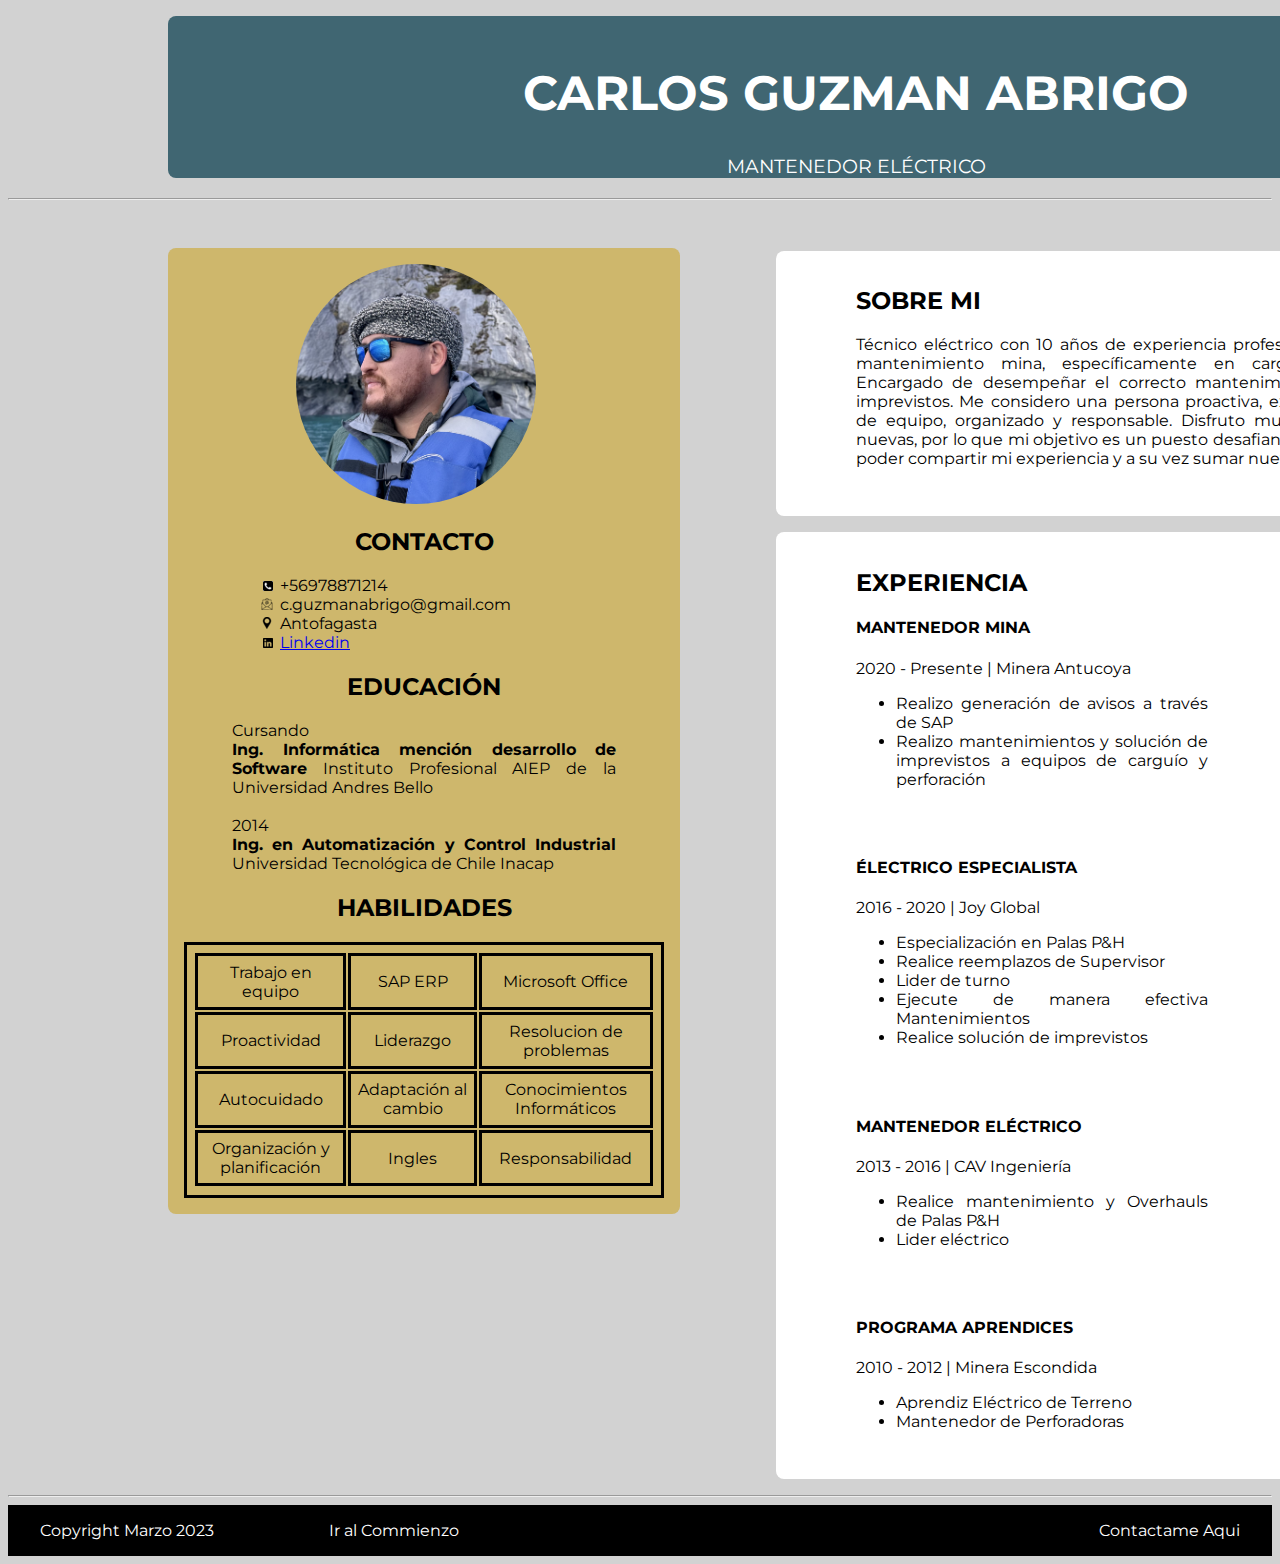
<file: assets/pages/curriculum/index.html>
<!DOCTYPE html>
<html>
<head>
    <meta http-equiv="Content-Type" content="text/html; charset=utf-8"/>
    <title>Curriculum Vitae</title>
    <link rel="preconnect" href="https://fonts.googleapis.com"> 
    <link rel="preconnect" href="https://fonts.gstatic.com" crossorigin> 
    <link href="https://fonts.googleapis.com/css2?family=Montserrat:ital,wght@0,700;1,400&display=swap" rel="stylesheet">
    <link rel="stylesheet" href="style.css"/>
</head>
<body>
   <header id="header">
        <h1>CARLOS GUZMAN ABRIGO</h1>
        <p>MANTENEDOR ELÉCTRICO</p>
   </header>
    <hr>
    <div class="containerpadre">
    <section class="informacion">
        <article>
            <img src="img/perfil.png"/>
        </article>
        <article>
            <h2>CONTACTO</h2>
            <ul>
                <li id="telefono">+56978871214</li>
                <li id="correo">c.guzmanabrigo@gmail.com</li>
                <li id="ubicacion">Antofagasta</li>
                <li id="linkedin"><a target="_blank" href="https://www.linkedin.com/in/carlos-guzman-37a7311b2/">Linkedin</a></li>
            </ul>
        </article>
        <article>
            <h2>EDUCACIÓN</h2>
            <p>Cursando<br>
            <b>Ing. Informática mención
            desarrollo de Software</b>
            Instituto Profesional AIEP de la
            Universidad Andres Bello<br><br>
            2014<br>
            <b>Ing. en Automatización
            y Control Industrial</b>
            Universidad Tecnológica
            de Chile Inacap</p>
        </article>
        <article>
            <h2>HABILIDADES</h2>
            <table>
                <tbody>
                    <tr>
                        <td>Trabajo en equipo</td>
                        <td>SAP ERP</td>
                        <td>Microsoft Office</td>
                    </tr>
                    <tr>
                        <td>Proactividad</td>
                        <td>Liderazgo</td>
                        <td>Resolucion de problemas</td>
                    </tr>
                    <tr>
                        <td>Autocuidado</td>
                        <td>Adaptación al cambio</td>
                        <td>Conocimientos Informáticos</td>
                    </tr>
                    <tr>
                        <td>Organización y planificación</td>
                        <td>Ingles</td>
                        <td>Responsabilidad</td>
                    </tr>
                </tbody>
            </table>
        </article>
    </section><br>
    <section class="container">
        <article>
            <h2>SOBRE MI</h2>
            <p id="detalle"> Técnico eléctrico con 10 años de experiencia profesional en equipos de 
            mantenimiento mina, específicamente en carguío y perforación.
            Encargado de desempeñar el correcto mantenimiento y solución de  
            imprevistos. Me considero una persona proactiva, excelente compañero
            de equipo, organizado y responsable. Disfruto mucho aprender cosas  
            nuevas, por lo que mi objetivo es un puesto desafiante y dinámico donde 
            poder compartir mi experiencia y a su vez sumar nuevos conocimientos.</p>
        </article>
    </section>
    <section class="container">
        <div class="experiencia">
        <h2>EXPERIENCIA</h2>
        <article>
            <h4>MANTENEDOR MINA</h4>
            <p> 2020 - Presente | Minera Antucoya </p>
                <ul>
                    <li>Realizo generación de avisos a través de SAP </li>
                    <li>Realizo mantenimientos y solución de imprevistos a equipos de carguío y perforación</li>
                </ul>
        </article>
        <article>
            <h4>ÉLECTRICO ESPECIALISTA</h4>
            <p> 2016 - 2020 | Joy Global </p>
                <ul>
                    <li>Especialización en Palas P&H </li>
                    <li>Realice reemplazos de Supervisor</li>
                    <li>Lider de turno </li>
                    <li>Ejecute de manera efectiva Mantenimientos</li>
                    <li>Realice solución de imprevistos</li>
                </ul>
        </article>
        <article>
            <h4>MANTENEDOR ELÉCTRICO</h4>
                <p> 2013 - 2016 | CAV Ingeniería</p>
                <ul>
                    <li>Realice mantenimiento y Overhauls de Palas P&H </li>
                    <li>Lider eléctrico</li>
                </ul>
        </article>
        <article>
            <h4>PROGRAMA APRENDICES</h4>
            <p> 2010 - 2012 | Minera Escondida </p>
                <ul>
                    <li>Aprendiz Eléctrico de Terreno</li>
                    <li>Mantenedor de Perforadoras</li>
                </ul>
        </article>
    </div>
    </section>
    </div>
    <hr>
    <footer>
        <section id="contactame">
            <a href="mailto:c.guzmanabrigo@gmail.com">Contactame Aqui</a>
        </section>
        <section id="comienzo">
            <a href="#header">Ir al Commienzo</a>
        </section>
        <p id="copy">Copyright Marzo 2023</p>
    </footer>
</body>
</html>
</file>
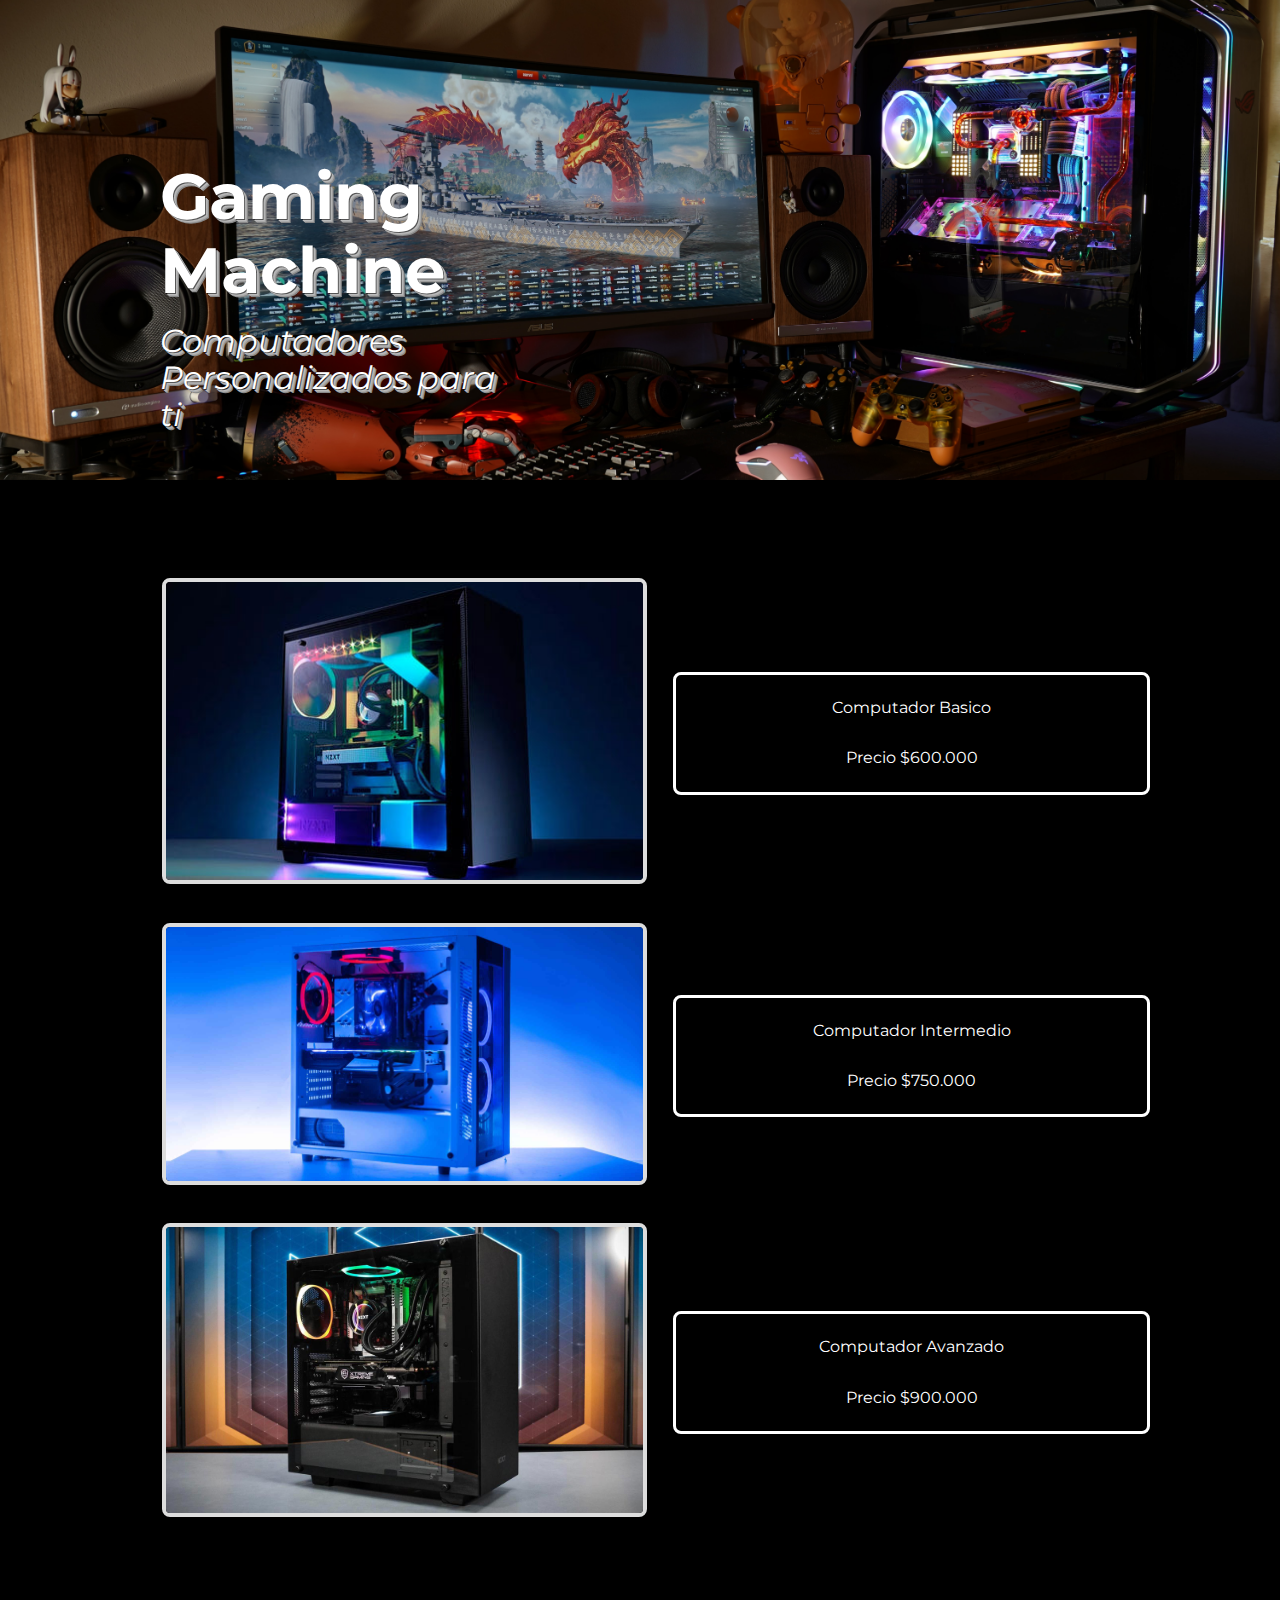
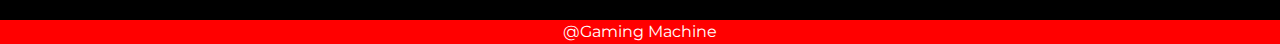
<file: assets/pages/Desafio 2/index.html>
<!DOCTYPE html>
<html lang="en">
<head>
    <meta charset="UTF-8">
    <meta http-equiv="X-UA-Compatible" content="IE=edge">
    <meta name="viewport" content="width=a, initial-scale=1.0">
    <title>Gaming Machine</title>
    <link rel="preconnect" href="https://fonts.googleapis.com"> 
    <link rel="preconnect" href="https://fonts.gstatic.com" crossorigin> 
    <link href="https://fonts.googleapis.com/css2?family=Montserrat:ital,wght@0,700;1,400&display=swap" rel="stylesheet">
    <link rel="stylesheet" href="asetts/css/normalize.css">
    <link rel="stylesheet" href="asetts/css/style.css">
</head>
<body>
    <header class="header">
        <h1 class="title">Gaming Machine</h1>
        <p>Computadores Personalizados para ti</p>
    </header>
    <main class="products">
        <table>
            <tbody>
                <tr>
                    <td>
                        <img src="asetts/imgs/pc-gamer-gama-baja.jpeg" alt="pc escritorio basico"/>
                    </td>
                    <td>
                        <div class="descriptions">
                            <p>Computador Basico</p>
                            <p>Precio $600.000</p>
                        </div>
                    </td>
                </tr>
                <tr>
                    <td>
                        <img src="asetts/imgs/PC-Gamer-gama-media.jpeg" alt="pc escritorio intermedio"/>
                    </td>
                    <td>
                        <div class="descriptions">
                            <p>Computador Intermedio</p>
                            <p>Precio $750.000</p>
                        </div>
                    </td>
                </tr>
                <tr>
                    <td>
                        <img src="asetts/imgs/pc-gamer-avanzada.jpeg" alt="pc escritorio avanzado"/>
                    </td>
                    <td>
                        <div class="descriptions">
                            <p>Computador Avanzado</p>
                            <p>Precio $900.000</p>
                        </div>
                    </td>
                </tr>
            </tbody>
        </table>
    </main>
    <footer class="footer">
        @Gaming Machine
    </footer>
</body>
</html>
</file>
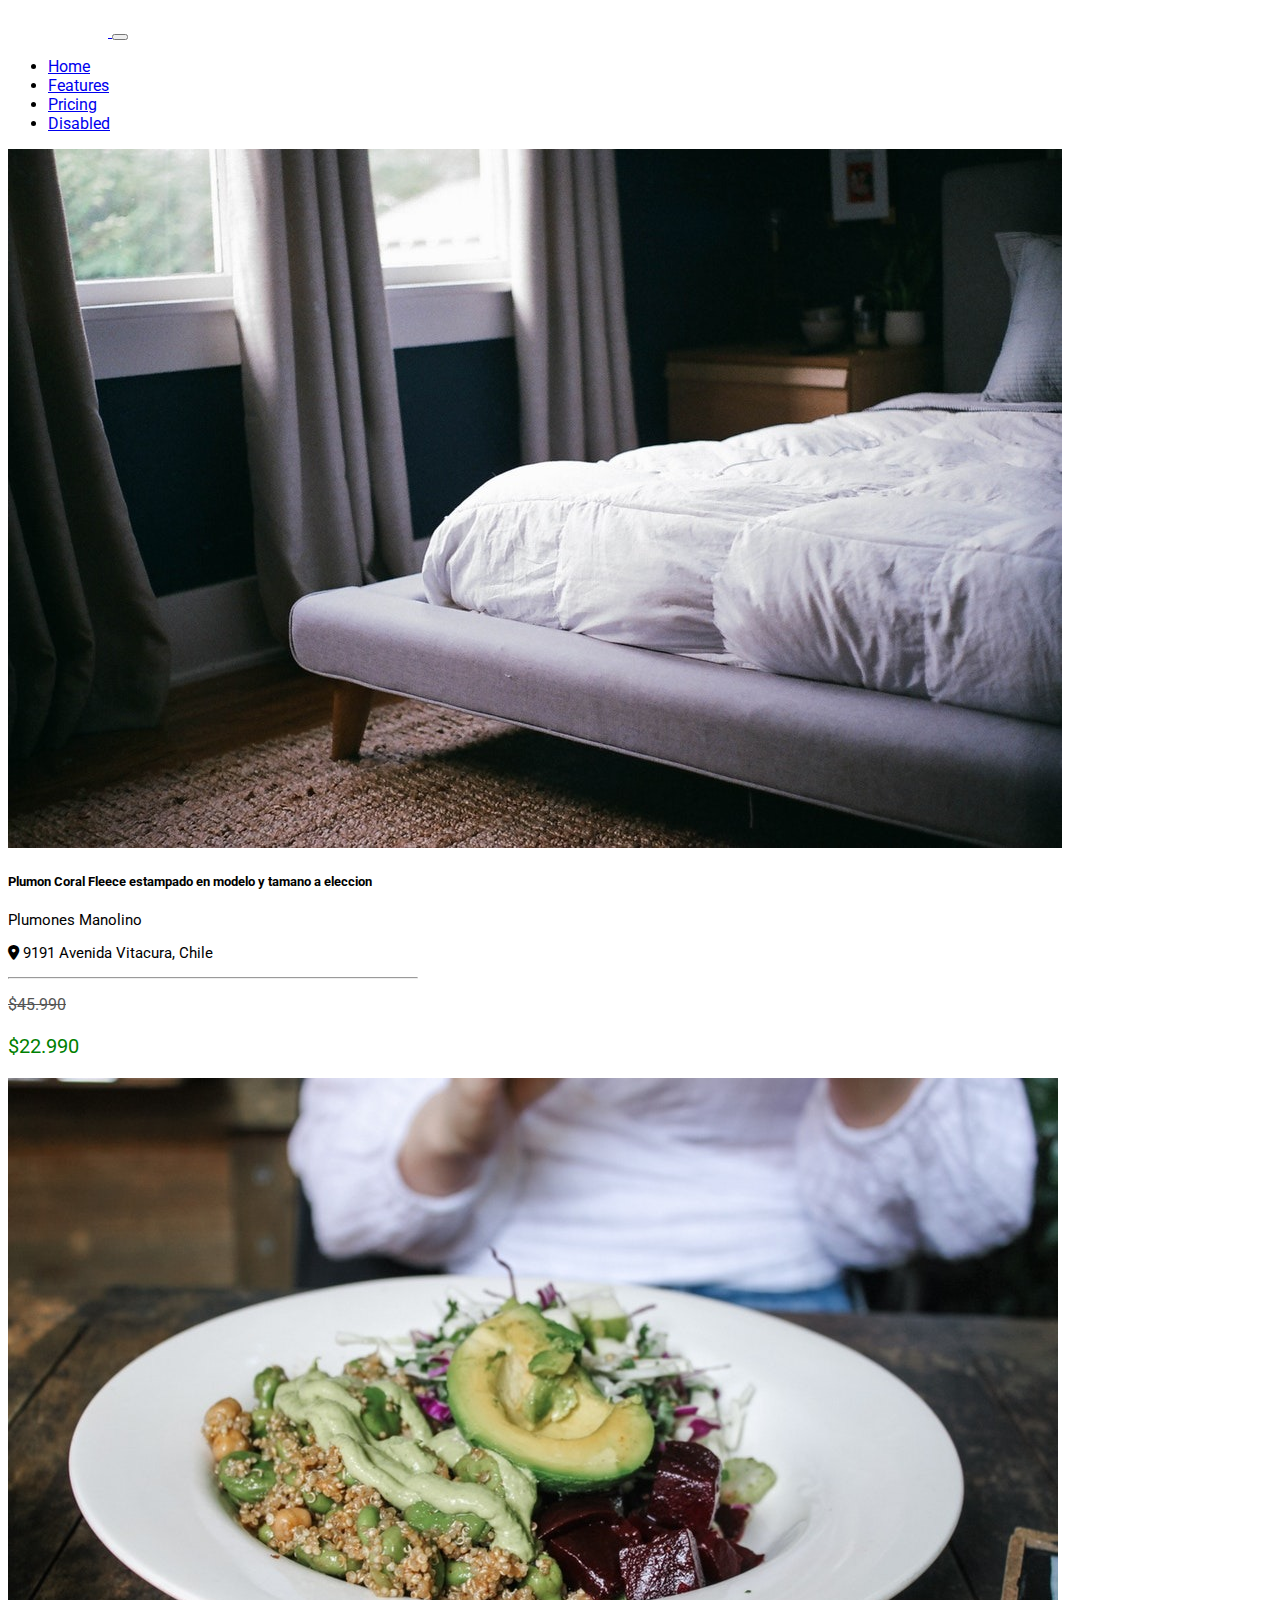
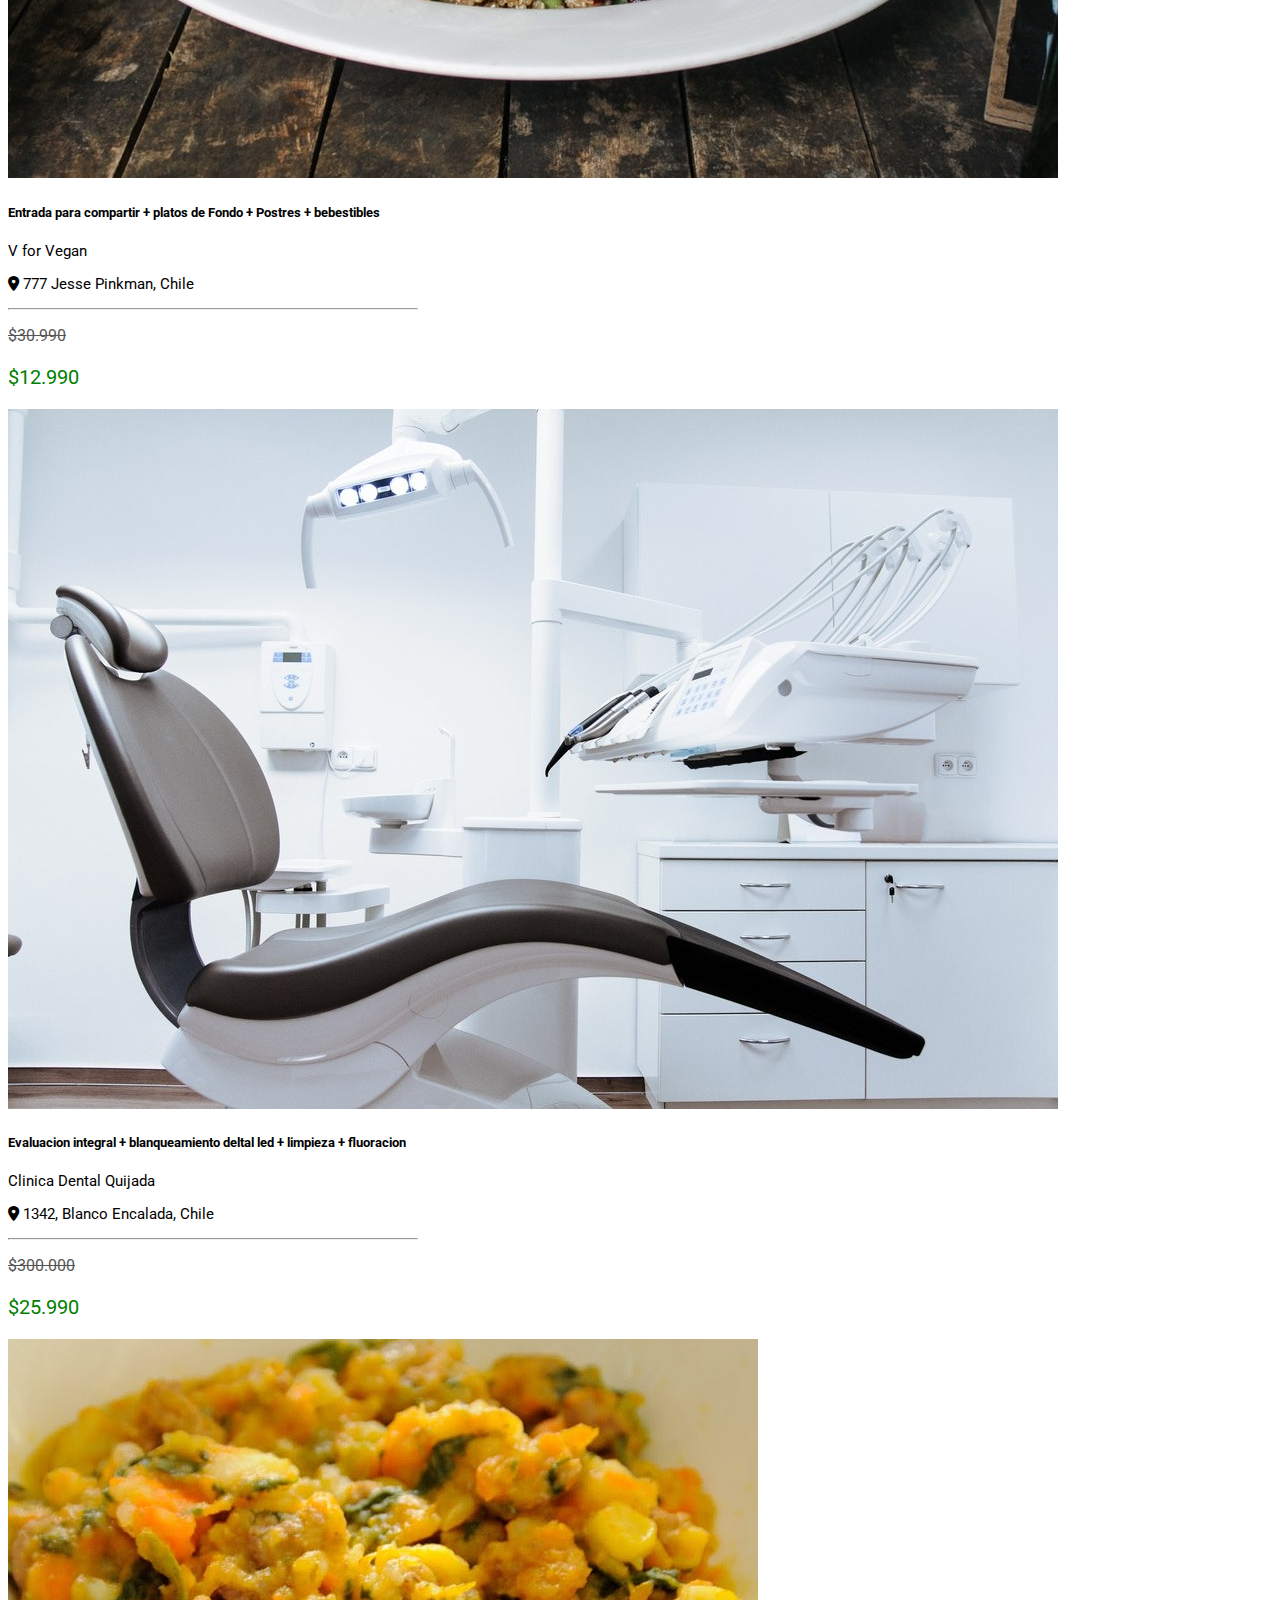
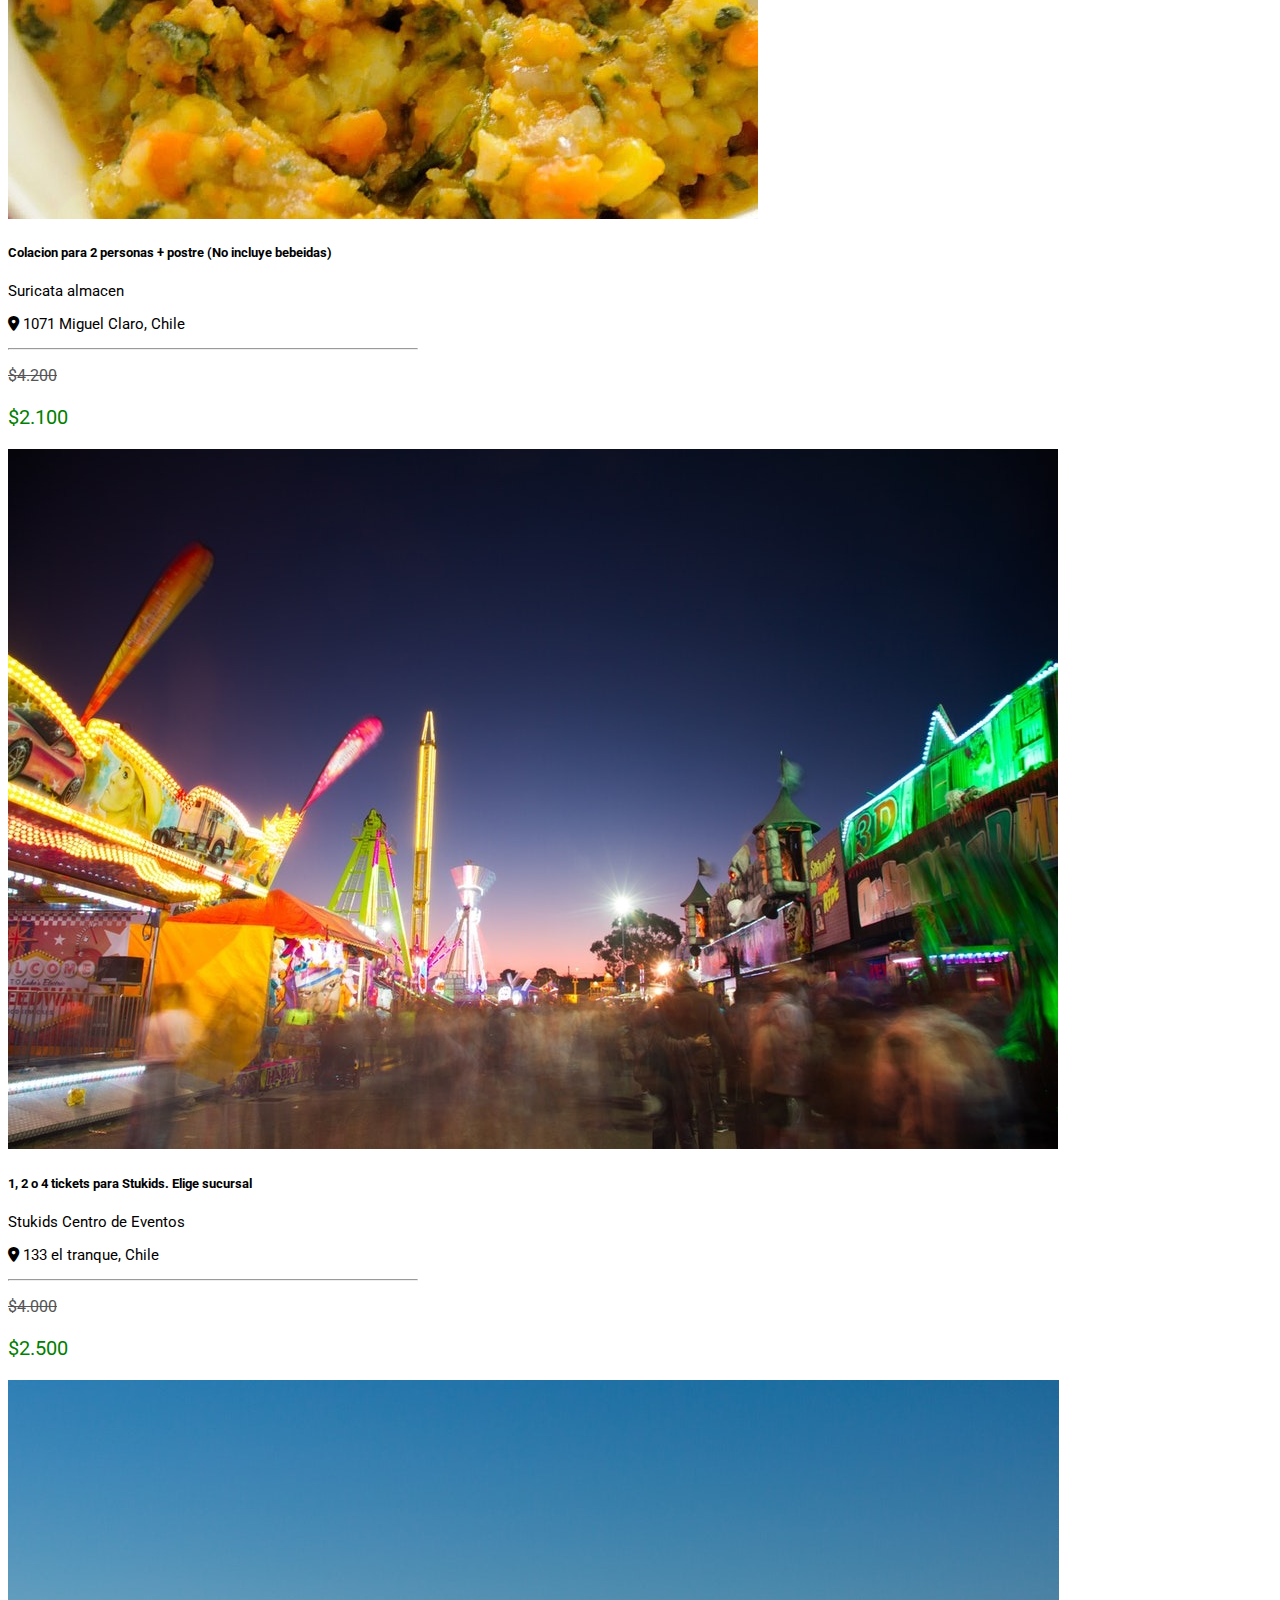
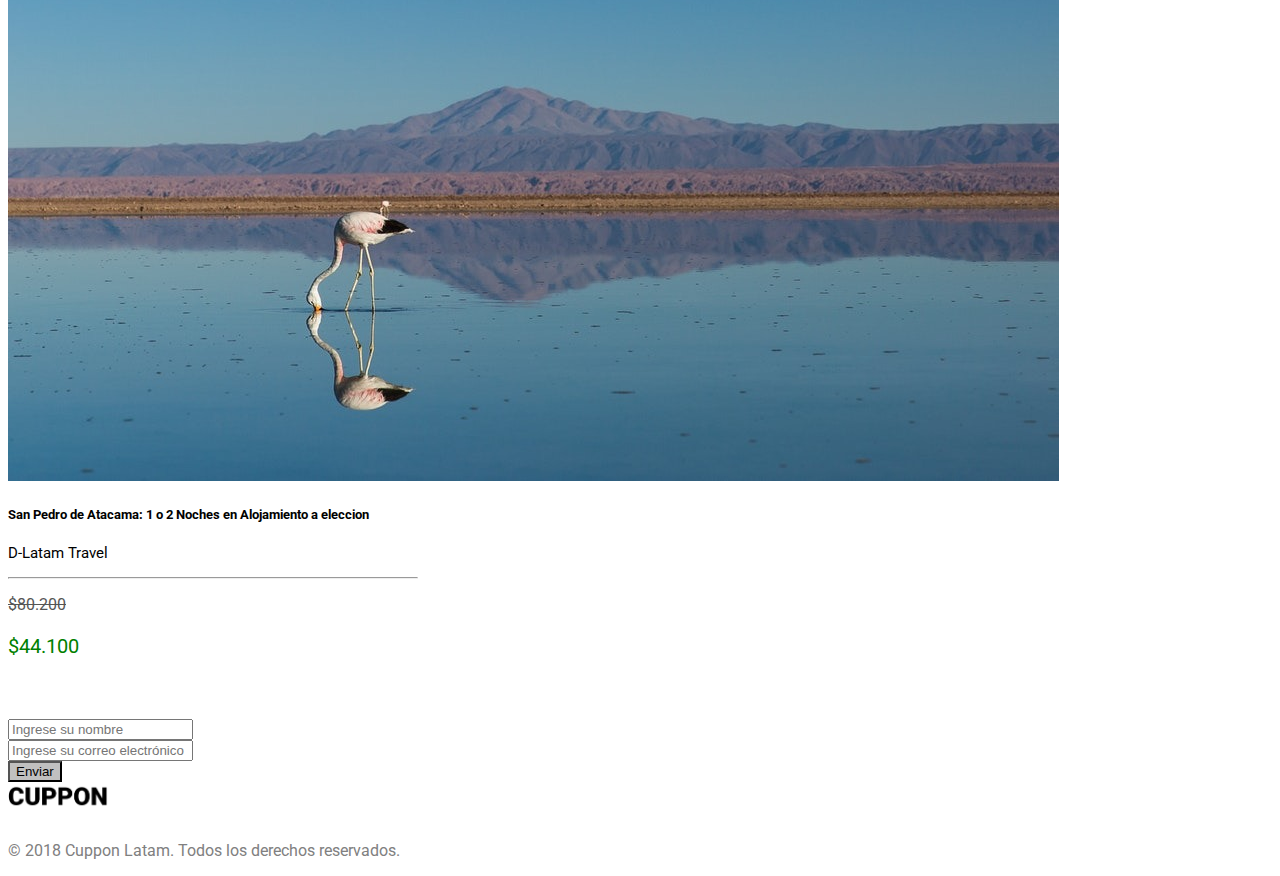
<file: assets/pages/Desafio 4/index.html>
<!DOCTYPE html>
<html lang="en">
  <head>
    <meta charset="UTF-8" />
    <meta http-equiv="X-UA-Compatible" content="IE=edge" />
    <meta name="viewport" content="width=device-width, initial-scale=1.0" />
    <title>Desafio Boottrap</title>
    <link
      href="https://cdn.jsdelivr.net/npm/bootstrap@5.1.3/dist/css/bootstrap.min.css"
      rel="stylesheet"
      integrity="sha384-1BmE4kWBq78iYhFldvKuhfTAU6auU8tT94WrHftjDbrCEXSU1oBoqyl2QvZ6jIW3"
      crossorigin="anonymous"
    />
    <link rel="stylesheet" href="./assets/css/style.css" />
    <link
      rel="stylesheet"
      href="https://cdnjs.cloudflare.com/ajax/libs/font-awesome/6.0.0-beta3/css/all.min.css"
    />
    <link rel="preconnect" href="https://fonts.googleapis.com" />
    <link rel="preconnect" href="https://fonts.gstatic.com" crossorigin />
    <link
      href="https://fonts.googleapis.com/css2?family=Roboto:wght@300;500&display=swap"
      rel="stylesheet"
    />
  </head>
  <body>
    <header class="mb-2 bg-success text-white">
      <nav class="navbar navbar-expand-lg navbar-dark">
        <div class="container-fluid">
          <a class="navbar-brand" href="#">
            <img
              src="./assets/img/logo-white.png"
              alt="Logo Cuppon de color blanco"
              width="100"
              class="mr-2"
            />
          </a>

          <button
            class="navbar-toggler ms-auto"
            type="button"
            data-bs-toggle="collapse"
            data-bs-target="#navbarNav"
            aria-controls="navbarNav"
            aria-expanded="false"
            aria-label="Toggle navigation"
          >
            <span class="navbar-toggler-icon"></span>
          </button>
          <div class="collapse navbar-collapse" id="navbarNav">
            <ul class="navbar-nav ml-auto">
              <li class="nav-item">
                <a class="nav-link" href="./index.html">Home</a>
              </li>
              <li class="nav-item">
                <a class="nav-link" href="#">Features</a>
              </li>
              <li class="nav-item">
                <a class="nav-link" href="#">Pricing</a>
              </li>
              <li class="nav-item disabled">
                <a class="nav-link" href="#" tabindex="-1" aria-disabled="true"
                  >Disabled</a
                >
              </li>
            </ul>
          </div>
        </div>
      </nav>
    </header>
    <main class="mt-5">
      <div class="row">
        <div class="col-lg-4 col-md-6 d-flex justify-content-center mb-5">
          <article class="p-1 m-1 card">
            <img
              src="./assets/img/Plumon coral.jpeg"
              class="card-img-top img-fluid"
              alt="Cama con plumon de color blanco"
            />
            <div class="card-body">
              <h5 class="card-title">
                Plumon Coral Fleece estampado en modelo y tamano a eleccion
              </h5>
              <p class="card-text text-muted m-0">Plumones Manolino</p>

              <p class="card-text text-muted m-0">
                <i class="fas fa-map-marker-alt"></i> 9191 Avenida Vitacura,
                Chile
              </p>
              <hr />
              <div class="d-flex justify-content-end">
                <div class="row m-0">
                  <div class="col">
                    <p class="card-price card-price-old m-0">$45.990</p>
                  </div>
                  <div class="col">
                    <p class="card-price card-price-new m-0">$22.990</p>
                  </div>
                </div>
              </div>
            </div>
          </article>
        </div>
        <div class="col-lg-4 col-md-6 d-flex justify-content-center mb-5">
          <article class="p-1 m-1 card">
            <img
              src="./assets/img/Plato de Comida Vegana.jpeg"
              class="card-img-top img-fluid"
              alt="Plato de comida que contiene quinoa salsa verde y palta"
            />
            <div class="card-body">
              <h5 class="card-title">
                Entrada para compartir + platos de Fondo + Postres + bebestibles
              </h5>
              <p class="card-text text-muted m-0">V for Vegan</p>

              <p class="card-text text-muted m-0">
                <i class="fas fa-map-marker-alt"></i> 777 Jesse Pinkman, Chile
              </p>
              <hr />
              <div class="d-flex justify-content-end">
                <div class="row m-0">
                  <div class="col">
                    <p class="card-price card-price-old m-0">$30.990</p>
                  </div>
                  <div class="col">
                    <p class="card-price card-price-new m-0">$12.990</p>
                  </div>
                </div>
              </div>
            </div>
          </article>
        </div>
        <div class="col-lg-4 col-md-6 d-flex justify-content-center mb-5">
          <article class="p-1 m-1 card">
            <img
              src="./assets/img/Dentista.jpeg"
              class="card-img-top img-fluid"
              alt="Habitacion de un dentista con silla de atencion e implementos"
            />
            <div class="card-body">
              <h5 class="card-title">
                Evaluacion integral + blanqueamiento deltal led + limpieza +
                fluoracion
              </h5>
              <p class="card-text text-muted m-0">Clinica Dental Quijada</p>

              <p class="card-text text-muted m-0">
                <i class="fas fa-map-marker-alt"></i> 1342, Blanco Encalada,
                Chile
              </p>
              <hr />
              <div class="d-flex justify-content-end">
                <div class="row m-0">
                  <div class="col">
                    <p class="card-price card-price-old m-0">$300.000</p>
                  </div>
                  <div class="col">
                    <p class="card-price card-price-new m-0">$25.990</p>
                  </div>
                </div>
              </div>
            </div>
          </article>
        </div>
        <div class="col-lg-4 col-md-6 d-flex justify-content-center mb-5">
          <article class="p-1 m-1 card">
            <img
              src="./assets/img/Charquican.jpeg"
              class="card-img-top img-fluid"
              alt="Plato de comida con papas, choclo y verduras"
            />
            <div class="card-body">
              <h5 class="card-title">
                Colacion para 2 personas + postre (No incluye bebeidas)
              </h5>
              <p class="card-text text-muted m-0">Suricata almacen</p>

              <p class="card-text text-muted m-0">
                <i class="fas fa-map-marker-alt"></i> 1071 Miguel Claro, Chile
              </p>
              <hr />
              <div class="d-flex justify-content-end">
                <div class="row m-0">
                  <div class="col">
                    <p class="card-price card-price-old m-0">$4.200</p>
                  </div>
                  <div class="col">
                    <p class="card-price card-price-new m-0">$2.100</p>
                  </div>
                </div>
              </div>
            </div>
          </article>
        </div>
        <div class="col-lg-4 col-md-6 d-flex justify-content-center mb-5">
          <article class="p-1 m-1 card">
            <img
              src="./assets/img/Parque de diversiones.jpeg"
              class="card-img-top img-fluid"
              alt="Pasillo de un parque de diversiones con puestos de entretencion a sus costados"
            />
            <div class="card-body">
              <h5 class="card-title">
                1, 2 o 4 tickets para Stukids. Elige sucursal
              </h5>
              <p class="card-text text-muted m-0">Stukids Centro de Eventos</p>

              <p class="card-text text-muted m-0">
                <i class="fas fa-map-marker-alt"></i> 133 el tranque, Chile
              </p>
              <hr />
              <div class="d-flex justify-content-end">
                <div class="row m-0">
                  <div class="col">
                    <p class="card-price card-price-old m-0">$4.000</p>
                  </div>
                  <div class="col">
                    <p class="card-price card-price-new m-0">$2.500</p>
                  </div>
                </div>
              </div>
            </div>
          </article>
        </div>
        <div class="col-lg-4 col-md-6 d-flex justify-content-center mb-5">
          <article class="p-1 m-1 card">
            <img
              src="./assets/img/Flamenco en una laguna.jpeg"
              class="card-img-top img-fluid"
              alt="Flamenco tomando agua de una laguna en desierto"
            />
            <div class="card-body">
              <h5 class="card-title">
                San Pedro de Atacama: 1 o 2 Noches en Alojamiento a eleccion
              </h5>
              <p class="card-text text-muted m-0">D-Latam Travel</p>

              <hr />
              <div class="d-flex justify-content-end">
                <div class="row m-0">
                  <div class="col">
                    <p class="card-price card-price-old m-0">$80.200</p>
                  </div>
                  <div class="col">
                    <p class="card-price card-price-new m-0">$44.100</p>
                  </div>
                </div>
              </div>
            </div>
          </article>
        </div>
      </div>
    </main>
    <section class="bg-success">
      <div class="container">
        <div class="row">
          <div class="col-md-12 text-center mt-5 mb-3">
            <h3>Recibe cupones en tu correo</h3>
          </div>
        </div>
        <div class="row">
          <div class="col-md-12">
            <form>
              <div class="form-group">
                <input
                  type="text"
                  class="form-control mb-3"
                  id="nombre"
                  placeholder="Ingrese su nombre"
                />
              </div>
              <div class="form-group">
                <input
                  type="email"
                  class="form-control mb-3"
                  id="correo"
                  placeholder="Ingrese su correo electrónico"
                />
              </div>
              <div class="text-center">
                <button
                  type="submit"
                  class="btn btn-dark mb-3"
                  onclick="updatePage()"
                >
                  Enviar
                </button>
              </div>
            </form>
          </div>
        </div>
      </div>
    </section>
    <footer class="mt-3">
      <div class="container text-center">
        <img src="./assets/img/logo-black.png" alt="Logo de Cuppon en negro" />
        <p>&#169; 2018 Cuppon Latam. Todos los derechos reservados.</p>
      </div>
    </footer>

    <script
      src="https://cdn.jsdelivr.net/npm/bootstrap@5.1.3/dist/js/bootstrap.bundle.min.js"
      integrity="sha384-ka7Sk0Gln4gmtz2MlQnikT1wXgYsOg+OMhuP+IlRH9sENBO0LRn5q+8nbTov4+1p"
      crossorigin="anonymous"
    ></script>
  </body>
</html>
</file>
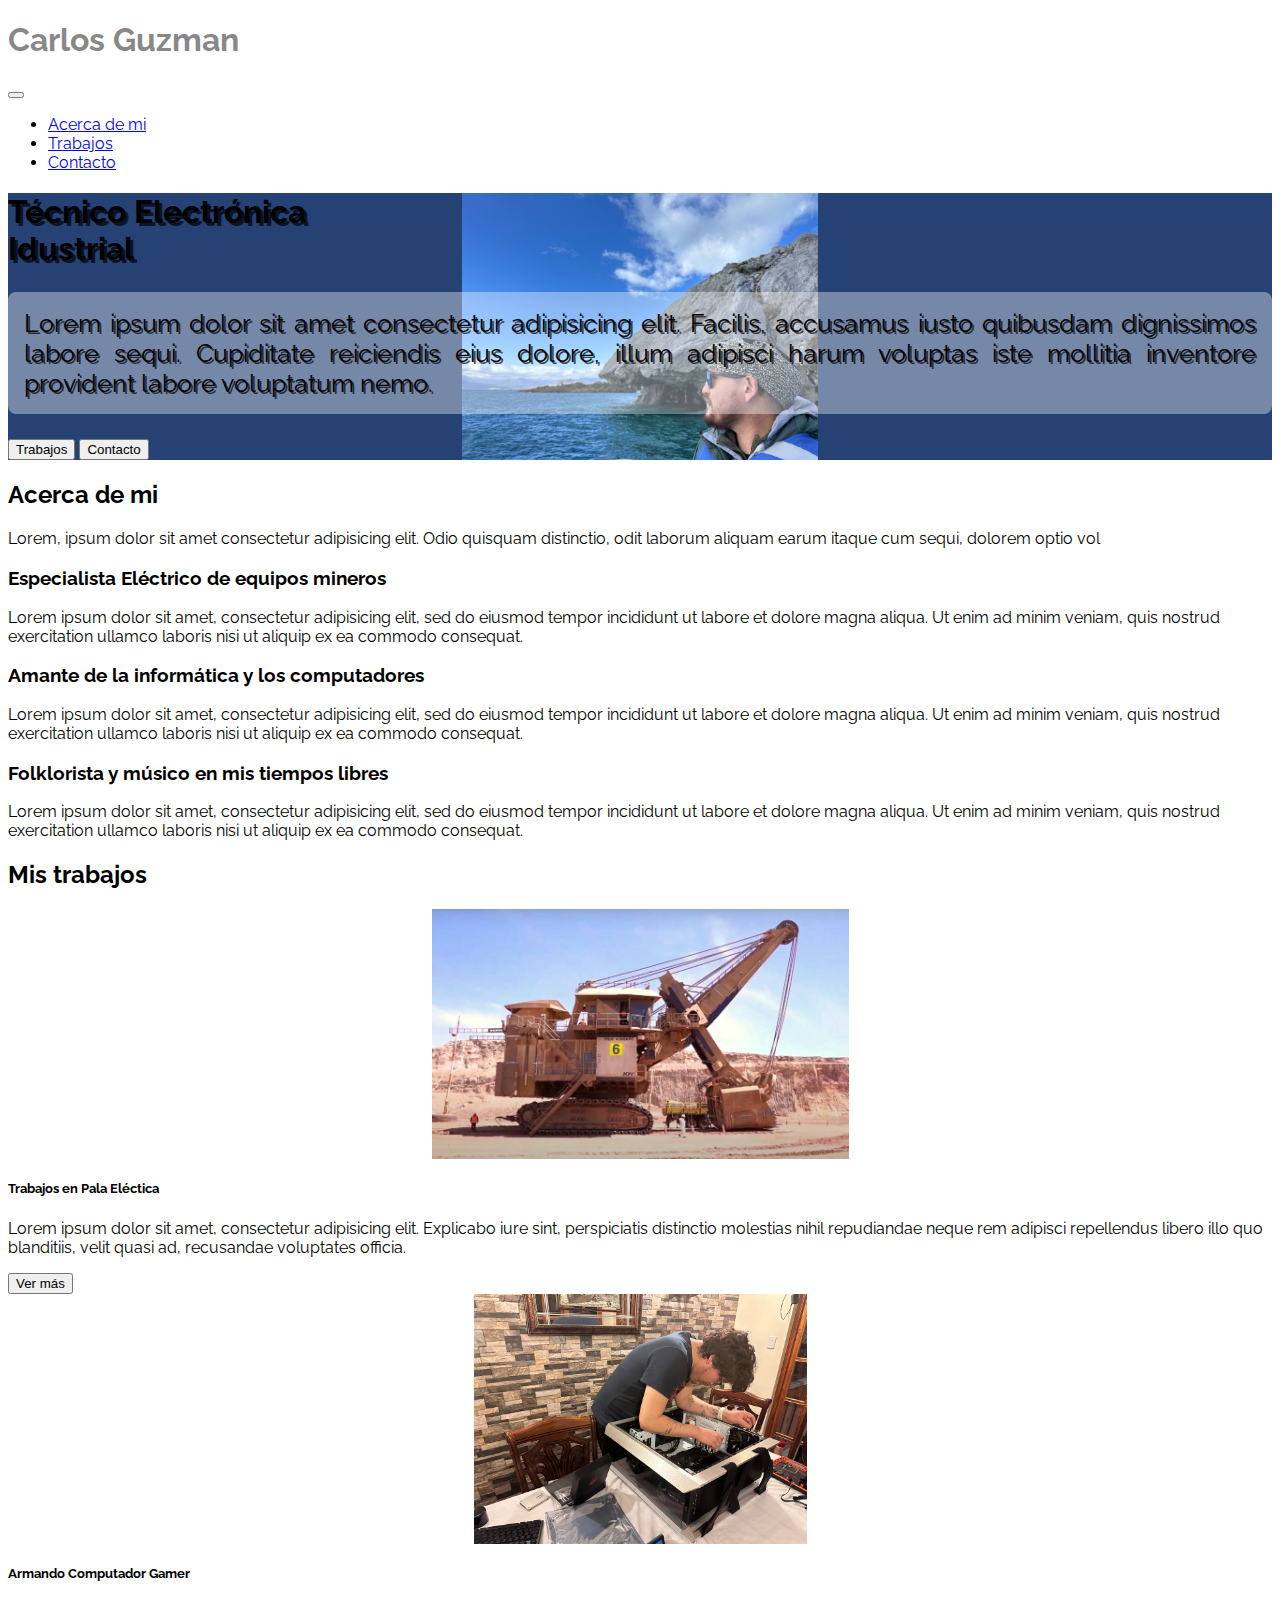
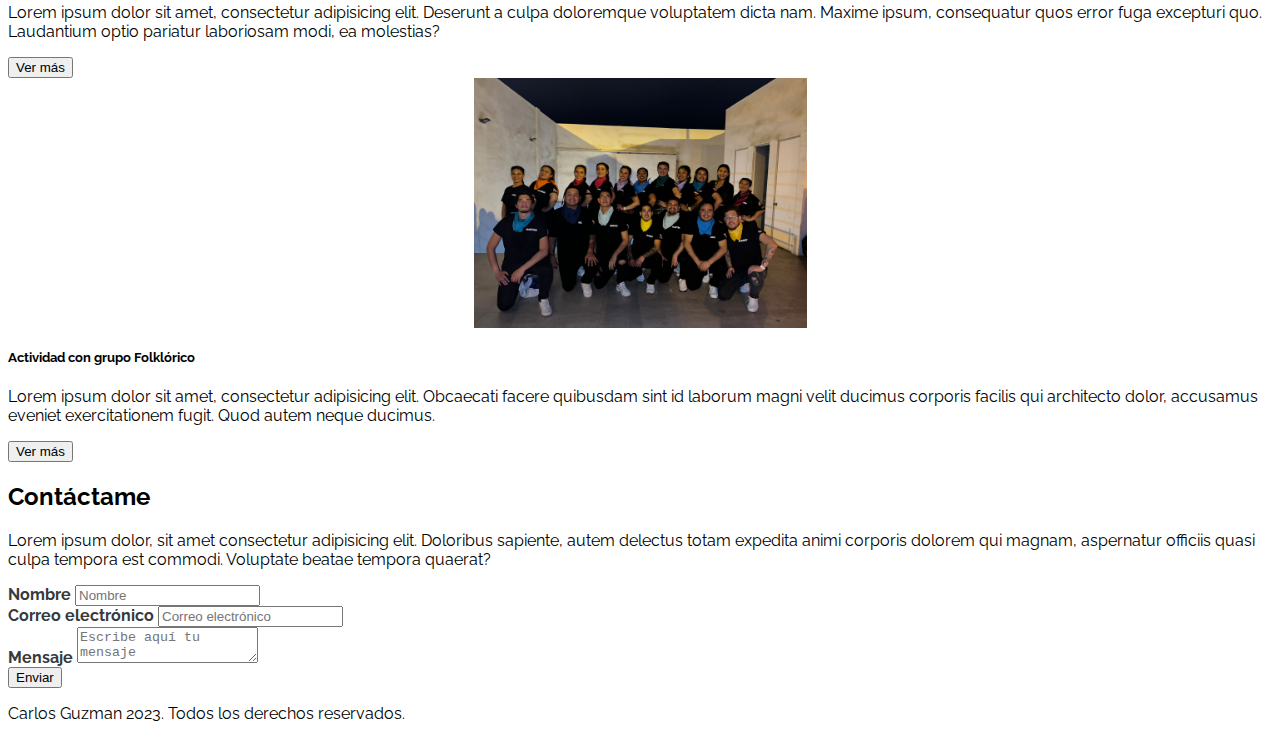
<file: assets/pages/Desafio-Git/index.html>
<!DOCTYPE html>
<html lang="en">
  <head>
    <meta charset="UTF-8" />
    <meta http-equiv="X-UA-Compatible" content="IE=edge" />
    <meta name="viewport" content="width=device-width, initial-scale=1.0" />
    <link rel="preconnect" href="https://fonts.googleapis.com" />
    <link rel="preconnect" href="https://fonts.gstatic.com" crossorigin />
    <link
      href="https://fonts.googleapis.com/css2?family=Raleway:wght@400;700&display=swap"
      rel="stylesheet"
    />
    <link
      href="https://cdn.jsdelivr.net/npm/bootstrap@5.1.3/dist/css/bootstrap.min.css"
      rel="stylesheet"
      integrity="sha384-1BmE4kWBq78iYhFldvKuhfTAU6auU8tT94WrHftjDbrCEXSU1oBoqyl2QvZ6jIW3"
      crossorigin="anonymous"
    />
    <title>Carlos Guzman</title>
    <link
      rel="stylesheet"
      href="https://cdnjs.cloudflare.com/ajax/libs/font-awesome/5.9.0/css/all.min.css"
      integrity="sha512-q3eWabyZPc1XTCmF+8/LuE1ozpg5xxn7iO89yfSOd5/oKvyqLngoNGsx8jq92Y8eXJ/IRxQbEC+FGSYxtk2oiw=="
      crossorigin="anonymous"
      referrerpolicy="no-referrer"
    />
    <link rel="stylesheet" href="assets/css/estilos.css" />
  </head>

  <body>
    <nav class="navbar navbar-expand-lg navbar-dark bg-dark fixed-top">
      <div class="container">
        <div class="nav">
          <h1>Carlos Guzman</h1>
        </div>
        <button
          class="navbar-toggler"
          type="button"
          data-bs-toggle="collapse"
          aria-controls="navbarSupportedContent"
          aria-expanded="false"
          aria-label="Toggle navigation"
        >
          <span class="navbar-toggler-icon"></span>
        </button>
        <div class="collapse navbar-collapse" id="navbarSupportedContent">
          <ul class="navbar-nav ms-auto mb-2 mb-lg-0 fs-5">
            <li class="nav-item">
              <a class="nav-link" href="#">Acerca de mi</a>
            </li>
            <li class="nav-item">
              <a class="nav-link" href="#">Trabajos</a>
            </li>
            <li class="nav-item">
              <a class="nav-link" href="#">Contacto</a>
            </li>
          </ul>
        </div>
      </div>
    </nav>

    <header id="Hero-Section" class="text-light text-end py-5 mt-5">
      <div class="container">
        <div class="ms-auto col-12 col-md-7">
          <h1 class="display-1 fw-bold my-5">
            Técnico Electrónica <br />
            Idustrial
          </h1>
          <p>
            Lorem ipsum dolor sit amet consectetur adipisicing elit. Facilis,
            accusamus iusto quibusdam dignissimos labore sequi. Cupiditate
            reiciendis eius dolore, illum adipisci harum voluptas iste mollitia
            inventore provident labore voluptatum nemo.
          </p>
          <div class="mb-5 pb-5">
            <button class="btn btn-lg btn-outline-info text-light me-4">
              Trabajos
            </button>
            <button class="btn btn-lg btn-info text-light">Contacto</button>
          </div>
        </div>
      </div>
    </header>

    <section id="Acerca-de-mi" class="container text-center my-5">
      <h2 class="display-3 fw-bold my-4">Acerca de mi</h2>

      <p class="my-4">
        Lorem, ipsum dolor sit amet consectetur adipisicing elit. Odio quisquam
        distinctio, odit laborum aliquam earum itaque cum sequi, dolorem optio
        vol
      </p>

      <div class="row">
        <div class="col-12 col-md-4">
          <i class="fas fa-solid fa-bolt fa-3x my-3"></i>
          <h3 class="my-3 fw-bold">
            Especialista Eléctrico de equipos mineros
          </h3>
          <p class="my-3">
            Lorem ipsum dolor sit amet, consectetur adipisicing elit, sed do
            eiusmod tempor incididunt ut labore et dolore magna aliqua. Ut enim
            ad minim veniam, quis nostrud exercitation ullamco laboris nisi ut
            aliquip ex ea commodo consequat.
          </p>
        </div>
        <div class="col-12 col-md-4">
          <i class="fas fa-desktop fa-3x my-3"></i>
          <h3 class="my-3 fw-bold">
            Amante de la informática y los computadores
          </h3>
          <p class="my-3">
            Lorem ipsum dolor sit amet, consectetur adipisicing elit, sed do
            eiusmod tempor incididunt ut labore et dolore magna aliqua. Ut enim
            ad minim veniam, quis nostrud exercitation ullamco laboris nisi ut
            aliquip ex ea commodo consequat.
          </p>
        </div>
        <div class="col-12 col-md-4">
          <i class="fas fa-regular fa-guitar fa-3x my-3"></i>
          <h3 class="my-3 fw-bold">
            Folklorista y músico en mis tiempos libres
          </h3>
          <p class="my-3">
            Lorem ipsum dolor sit amet, consectetur adipisicing elit, sed do
            eiusmod tempor incididunt ut labore et dolore magna aliqua. Ut enim
            ad minim veniam, quis nostrud exercitation ullamco laboris nisi ut
            aliquip ex ea commodo consequat.
          </p>
        </div>
      </div>
    </section>

    <section id="Mis-trabajos" class="my-5 p-5 bg-info">
      <h2 class="display-4 fw-bold text-center text-light mb-3">
        Mis trabajos
      </h2>

      <div class="row">
        <div class="col-12 col-sm-4 py-2">
          <div class="card">
            <div
              class="image-top"
              style="background-image: url(./assets/img/pala.jpg)"
            ></div>
            <div class="card-body">
              <h5 class="card-title fw-bold">Trabajos en Pala Eléctica</h5>
              <p class="card-text">
                Lorem ipsum dolor sit amet, consectetur adipisicing elit.
                Explicabo iure sint, perspiciatis distinctio molestias nihil
                repudiandae neque rem adipisci repellendus libero illo quo
                blanditiis, velit quasi ad, recusandae voluptates officia.
              </p>
              <button type="button" class="btn btn-outline-info">
                Ver más
              </button>
            </div>
          </div>
        </div>
        <div class="col-12 col-sm-4 py-2">
          <div class="card">
            <div
              class="image-top"
              style="background-image: url(./assets/img/ArmandoPc.jpg)"
            ></div>
            <div class="card-body">
              <h5 class="card-title fw-bold">Armando Computador Gamer</h5>
              <p class="card-text">
                Lorem ipsum dolor sit amet, consectetur adipisicing elit.
                Deserunt a culpa doloremque voluptatem dicta nam. Maxime ipsum,
                consequatur quos error fuga excepturi quo. Laudantium optio
                pariatur laboriosam modi, ea molestias?
              </p>
              <button type="button" class="btn btn-outline-info">
                Ver más
              </button>
            </div>
          </div>
        </div>
        <div class="col-12 col-sm-4 py-2">
          <div class="card">
            <div
              class="image-top"
              style="background-image: url(./assets/img/KoriMajta.jpg)"
            ></div>
            <div class="card-body">
              <h5 class="card-title fw-bold">Actividad con grupo Folklórico</h5>
              <p class="card-text">
                Lorem ipsum dolor sit amet, consectetur adipisicing elit.
                Obcaecati facere quibusdam sint id laborum magni velit ducimus
                corporis facilis qui architecto dolor, accusamus eveniet
                exercitationem fugit. Quod autem neque ducimus.
              </p>
              <button type="button" class="btn btn-outline-info">
                Ver más
              </button>
            </div>
          </div>
        </div>
      </div>
    </section>

    <section id="Contacto" class="container my-5">
      <h2 class="display-4 fw-bold text-center my-4">Contáctame</h2>

      <p class="text-center my-4 d-none d-md-block">
        Lorem ipsum dolor, sit amet consectetur adipisicing elit. Doloribus
        sapiente, autem delectus totam expedita animi corporis dolorem qui
        magnam, aspernatur officiis quasi culpa tempora est commodi. Voluptate
        beatae tempora quaerat?
      </p>

      <form>
        <div class="form-group mb-4">
          <label class="mb-2">Nombre</label>
          <input class="form-control" placeholder="Nombre" />
        </div>

        <div class="form-group mb-4">
          <label class="mb-2">Correo electrónico</label>
          <input class="form-control" placeholder="Correo electrónico" />
        </div>

        <div class="form-group">
          <label class="mb-2">Mensaje</label>
          <textarea
            class="form-control"
            placeholder="Escribe aquí tu mensaje"
          ></textarea>
        </div>

        <div class="my-3 text-end">
          <button class="btn btn-info text-light">Enviar</button>
        </div>
      </form>
    </section>

    <footer class="bg-dark text-center text-light p-4">
      <p class="mb-0">Carlos Guzman 2023. Todos los derechos reservados.</p>
    </footer>

    <script
      src="https://cdn.jsdelivr.net/npm/bootstrap@5.1.3/dist/js/bootstrap.bundle.min.js"
      integrity="sha384-ka7Sk0Gln4gmtz2MlQnikT1wXgYsOg+OMhuP+IlRH9sENBO0LRn5q+8nbTov4+1p"
      crossorigin="anonymous"
    ></script>
  </body>
</html>
</file>
<file: assets/pages/curriculum/style.css>
html{
    font-family: 'Montserrat', sans-serif;
}

body{
    background-color: #13131331;
 }

header{
    width: 80rem;
    transition: box-shadow 0.3s ease;
    margin: 1rem 10rem;
    background-color: rgba(1, 56, 73, 0.7);
    color: white;
    padding: 1rem 3rem 0rem 3rem;
    text-align: center;
    border-radius: 0.5rem;
    cursor: pointer;
}

header:hover{
    box-shadow: 0 0.5rem 0.5rem rgba(0, 0, 0, 0.5);
}

header h1{
    font-size: 3rem;
}

header p{
    font-size: 1.2rem;
}

.containerpadre{
    margin: 1rem 3rem 1rem 3rem;
    position: relative;

}
.informacion{
    width: 30rem;
    position: absolute;
    top: 1rem;
    transition: box-shadow 0.3s ease;
    background-color: rgba(202, 156, 6, 0.5);
    margin: 1rem 7rem;
    padding: 1rem 1rem 1rem 1rem;
    border-radius: 0.5rem;
    cursor: pointer;
}

.informacion:hover{
    box-shadow: 0 0.5rem 0.5rem rgba(0, 0, 0, 0.5);
}

.informacion h2{
    text-align: center;
}

.informacion p{
    text-align: justify;
    padding: 0rem 3rem;
}

.informacion ul{
    text-align: justify;
    padding: 0rem 6rem;
}

img {
    margin: 0rem 7rem;
    width: 15rem;
    height: 15rem;
    border-radius: 50%;
}

#telefono {
    list-style-image: url(img/telefono.png) 
}

#correo {
    list-style-image: url(img/email.png) 
}

#ubicacion {
    list-style-image: url(img/ubicacion.png) 
}

#linkedin {
    list-style-image: url(img/linkedin.png) 
}

table {
    width: 30rem;
    text-align: center;
}

table, td {
    border:0.2rem solid black;
    padding: 0.4rem;

}

td:hover {
    background-color: blanchedalmond;
    cursor: pointer;
}

.container{
    transition: box-shadow 0.3s ease;
    background-color: rgb(255, 255, 255);
    max-width: 42rem;
    padding: 1rem 1rem 0rem 5rem;
    border-radius: 0.5rem;
    margin: 1rem 10rem;
    position: relative;
    top: 0rem;
    left: 35rem;
    cursor: pointer;
}

.container:hover{
    box-shadow: 0 0.5rem 0.5rem rgba(0, 0, 0, 0.5);
}


.container article {
    text-align: justify;
    padding: 0rem 5rem 2rem 0rem;
}

.experiencia{
    padding: 0rem 15rem 0rem 0rem;
}

footer{
    background-color: black;
    color: white;
    font-size: 1rem;
    margin: 0rem;
    padding: 1rem 2rem 1rem 2rem;
}

#comienzo{
    margin-right: 40rem;
}
footer section{
    float: right;
}

footer p{
    margin: 0rem;
}

footer a{
    transition: color 0.3s ease;
    color: #fff;
    text-decoration: none;
}

footer a:hover{
    color: cornflowerblue;
}
</file>
<file: assets/pages/Desafio 2/asetts/css/style.css>
html{
    margin: 0;
    background-color: rgb(0, 0, 0);
    font-family: 'Montserrat', sans-serif;
}
.header {
    margin: 0;
    padding: 5rem;
    font-size: 2rem;
    height: 20rem;
    background-image: url(../imgs/fondo.jpg);
    background-size: cover;
    background-position: center;
}

.title {
    margin:5rem 0rem 0rem 5rem;
    width: 30%;
    color: #ffffff;
    position: relative;
    text-shadow: 1px 1px 0 #0000008c, 2px 2px 0 #bbb, 3px 3px 0 #aaa, 4px 4px 0 #888; /* Sombras del texto*/
    cursor: pointer;
}

.title::after { /*Efecto para despues del contenido*/
    content: ''; /* Content es el contenido que se agregara despues del contenido del elemento, en este caso en '' vacio por que ocupare solo las lineas del borde*/
    position:absolute;
    left: 0;
    bottom: -0.5rem;
    width: 98%;
    height: 0.5rem;
    background: #ffffff;
    border-radius: 1rem;
    transform-origin: right;
    transform: scaleX(0); /* Animacion de forma horizontal*/
    transition: transform 1s;
}

.title:hover::after { /* Animacion que se ejecutara al pasar el mouse por encima*/
    transform-origin: left;
    transform: scaleX(1);
    box-shadow: 0.2rem 0.2rem 0.2rem #aaa;
}

.header p {
    color: #ffffff;
    margin: 1rem 0rem 0rem 5rem;
    padding: 0;
    font-style: italic;
    width: 32%;
    text-shadow: 1px 1px 0 #0000008c, 2px 2px 0 #bbb, 3px 3px 0 #aaa, 4px 4px 0 #888; 
}

.products {
    width: 80%;
    margin: 5% 10% 5% 10%;
    padding: 1rem;
}

.products td {
    width: 50%;
    padding: 1rem;
}

.products img{
    width: 100%;
    border: solid 0.3rem #ddd;
    border-radius: 0.5rem;
    cursor: pointer;
}

.products img:hover {
    box-shadow: 0.5rem 0.3rem 1rem rgba(255, 255, 255, 0.5);
}

.products p {
    width: auto;
    padding: 0.5rem;
}

.descriptions {
    text-align: center;
    color: white;
    border:0.2rem solid rgb(255, 255, 255);
    border-radius: 0.5rem;
    cursor: pointer;
 }

.descriptions:hover{
    box-shadow: 0.5rem 0.3rem 1rem rgba(255, 255, 255, 0.5); 
}

.footer {
    color: white;
    height: 1.5rem;
    background-color: rgb(255, 0, 0);
    text-align: center;
    line-height: 1.5rem;
}
</file>
<file: assets/pages/Desafio 4/assets/css/style.css>
/* *{
    border: solid aqua;
} */

body{
    font-family: 'Roboto', sans-serif;
}


article {
    width: 410px;
    height: auto;
}

.navbar-collapse{
    justify-content: end;
}

.card-text {
  font-size: 15px;
}

.card-price {
    color: #555;
    font-size: 16px;
  }

  .card-price-old {
    text-decoration: line-through;
  }

  .card-price-new {
    color: green;
    font-size: 20px;
  }

  section h3 {
    color: white;
  }

  .btn {
    background-color: silver;
    color: black;
  }

  footer img{    
    max-width: 100px;
    margin-bottom: 10px;
  }

  footer p {
    color: #808080;
  }
</file>
<file: assets/pages/Desafio-Git/assets/css/estilos.css>
body {
  font-family: "Raleway", sans-serif;
}

.nav {
  color: #888;
  text-shadow: 1px 1px 0 #ffffffc0;
}

header {
  background-color: rgba(0, 33, 93, 0.851);
}

/* Hero Section */

#Hero-Section {
  background-image: url("../img/bg-carlos.jpeg");
  background-repeat: no-repeat;
  background-size: contain;
  background-position: center;
}

header h1{
  text-shadow: 3px 3px 0 #000000b2;
}

header p {
  background-color: #ffffff5f;
  padding: 1rem;
  text-shadow: 2px 2px 0 #000000b2;
  font-size: 25px;
  border-radius: 0.5rem;
  margin: 1;
  text-align: justify;
}
header p:hover {
  cursor: pointer;
  box-shadow: 2px 2px 2px #888;
}
/* Mis trabajos */

#Mis-trabajos .image-top {
  height: 250px;
  background-repeat: no-repeat;
  background-size: contain;
  background-position: center;
}

/* Contacto */

#Contacto form label {
  font-weight: 700;
  color: #373a3c;
}

@media (max-width: 768px) {
  #Contacto form label {
    font-weight: 400;
  }

  .navbar-brand{
    width: 100px;
  }

}
</file>
